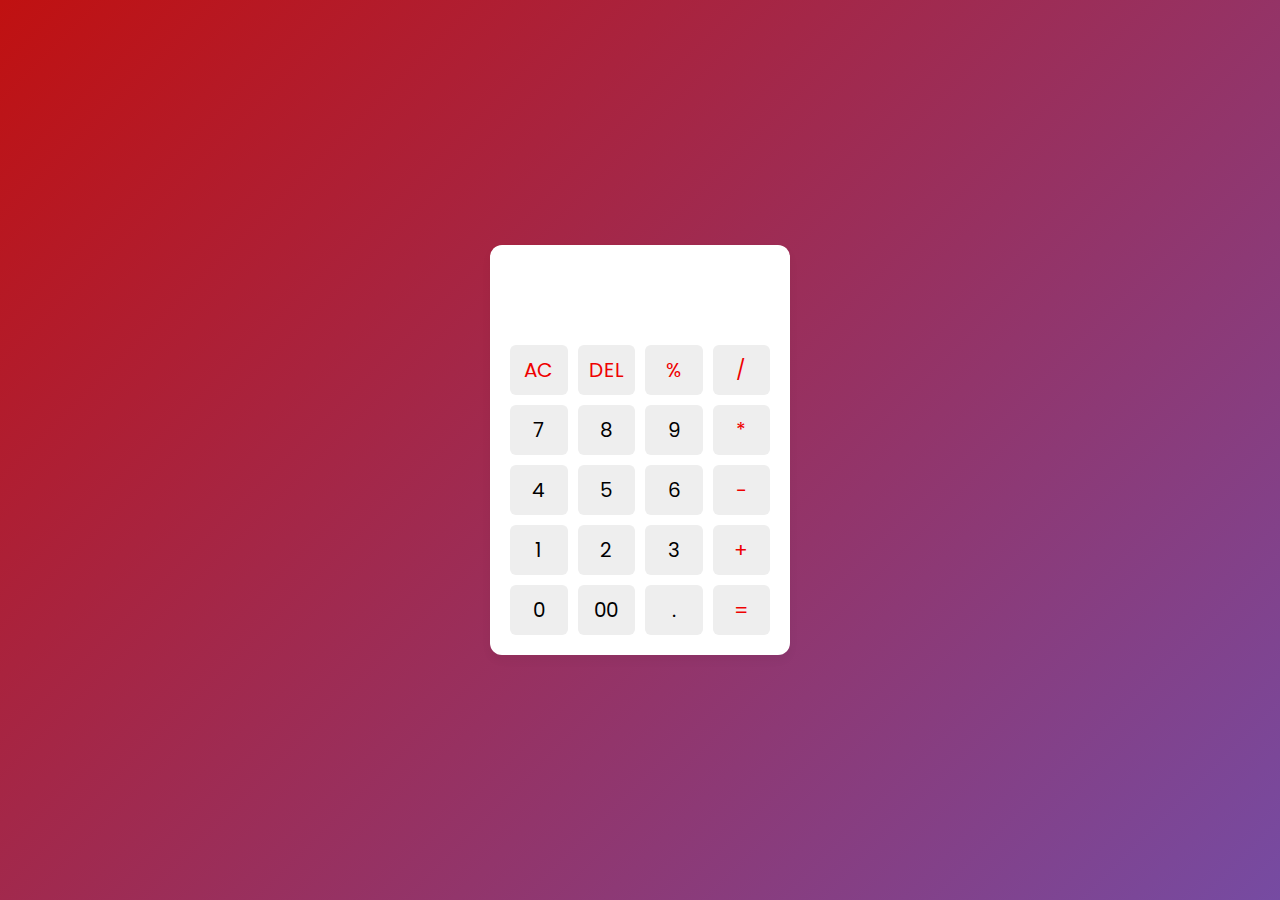
<file: calculator.html>
<!DOCTYPE html>

<html lang="en">
  <head>
    <meta charset="UTF-8" />
    <meta http-equiv="X-UA-Compatible" content="IE=edge" />
    <meta name="viewport" content="width=device-width, initial-scale=1.0" />
    <title>Calculator in HTML CSS & JavaScript</title>
    <link rel="stylesheet" href="calcu.css" />
  </head>
  <body>
    <div class="container">
      <input type="text" class="display" />

      <div class="buttons">
        <button class="operator" data-value="AC">AC</button>
        <button class="operator" data-value="DEL">DEL</button>
        <button class="operator" data-value="%">%</button>
        <button class="operator" data-value="/">/</button>

        <button data-value="7">7</button>
        <button data-value="8">8</button>
        <button data-value="9">9</button>
        <button class="operator" data-value="*">*</button>

        <button data-value="4">4</button>
        <button data-value="5">5</button>
        <button data-value="6">6</button>
        <button class="operator" data-value="-">-</button>

        <button data-value="1">1</button>
        <button data-value="2">2</button>
        <button data-value="3">3</button>
        <button class="operator" data-value="+">+</button>

        <button data-value="0">0</button>
        <button data-value="00">00</button>
        <button data-value=".">.</button>
        <button class="operator" data-value="=">=</button>
      </div>
    </div>

    <script src="calcu.js"></script>
  </body>
</html>
</file>
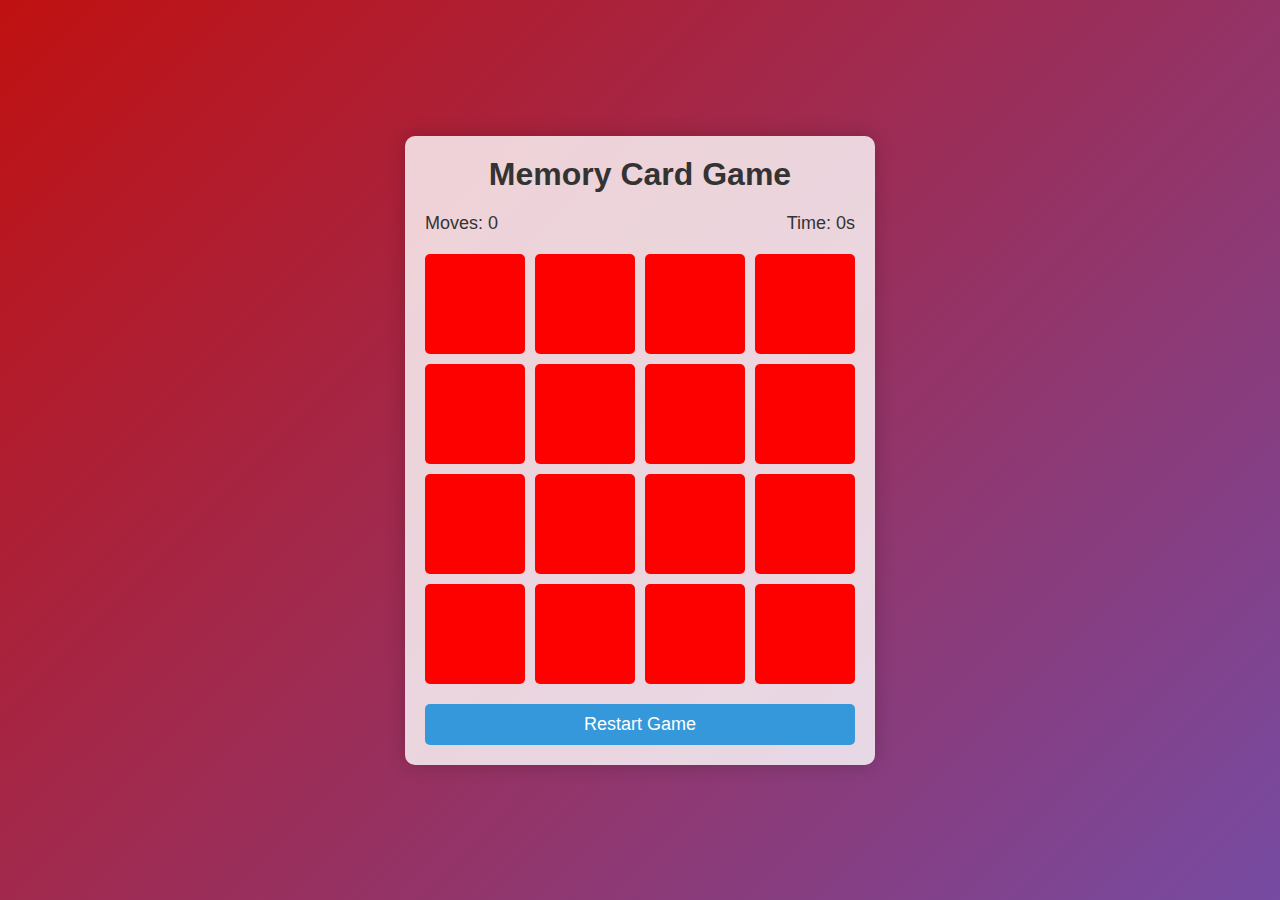
<file: game.html>
<!DOCTYPE html>
<html lang="en">
  <head>
    <meta charset="UTF-8" />
    <meta name="viewport" content="width=device-width, initial-scale=1.0" />
    <title>Memory Card Game</title>
    <link rel="stylesheet" href="game.css" />
  </head>
  <body>
    <div class="game-container">
      <h1>Memory Card Game</h1>
      <div class="score-board">
        <span>Moves: <span id="moves">0</span></span>
        <span>Time: <span id="time">0</span>s</span>
      </div>
      <div class="game-board" id="gameBoard"></div>
      <button id="restartBtn">Restart Game</button>
    </div>
    <script src="game.js"></script>
  </body>
</html>
</file>
<file: calcu.css>
/* Import Google font - Poppins */
@import url("https://fonts.googleapis.com/css2?family=Poppins:wght@300;400;500;600;700&display=swap");
* {
  margin: 0;
  padding: 0;
  box-sizing: border-box;
  font-family: "Poppins", sans-serif;
}
body {
  height: 100vh;
  display: flex;
  align-items: center;
  justify-content: center;
  background: linear-gradient(135deg, #c01111 0%, #764ba2 100%);
}
.container {
  position: relative;
  max-width: 300px;
  width: 100%;
  border-radius: 12px;
  padding: 10px 20px 20px;
  background: #fff;
  box-shadow: 0 5px 10px rgba(0, 0, 0, 0.05);
}
.display {
  height: 80px;
  width: 100%;
  outline: none;
  border: none;
  text-align: right;
  margin-bottom: 10px;
  font-size: 25px;
  color: #000e1a;
  pointer-events: none;
}
.buttons {
  display: grid;
  grid-gap: 10px;
  grid-template-columns: repeat(4, 1fr);
}
.buttons button {
  padding: 10px;
  border-radius: 6px;
  border: none;
  font-size: 20px;
  cursor: pointer;
  background-color: #eee;
}
.buttons button:active {
  transform: scale(0.99);
}
.operator {
  color: #ee0101;
}
</file>
<file: game.css>
* {
    margin: 0;
    padding: 0;
    box-sizing: border-box;
}

body {
    font-family: Arial, sans-serif;
    display: flex;
    justify-content: center;
    align-items: center;
    min-height: 100vh;
    background: linear-gradient(135deg, #c01111 0%, #764ba2 100%);
}

.game-container {
    background-color: rgba(255, 255, 255, 0.8);
    border-radius: 10px;
    padding: 20px;
    box-shadow: 0 0 20px rgba(0, 0, 0, 0.2);
}

h1 {
    text-align: center;
    color: #333;
    margin-bottom: 20px;
}

.score-board {
    display: flex;
    justify-content: space-between;
    margin-bottom: 20px;
    font-size: 18px;
    color: #333;
}

.game-board {
    display: grid;
    grid-template-columns: repeat(4, 1fr);
    gap: 10px;
    margin-bottom: 20px;
}

.card {
    width: 100px;
    height: 100px;
    background-color: #fd0000;
    border-radius: 5px;
    display: flex;
    justify-content: center;
    align-items: center;
    font-size: 40px;
    color: white;
    cursor: pointer;
    transition: transform 0.3s ease;
}

.card:hover {
    transform: scale(1.05);
}

.card.flipped {
    background-color: #de5656;
    transform: rotateY(180deg);
}

button {
    display: block;
    width: 100%;
    padding: 10px;
    font-size: 18px;
    color: white;
    background-color: #3498db;
    border: none;
    border-radius: 5px;
    cursor: pointer;
    transition: background-color 0.3s ease;
}

button:hover {
    background-color: #2980b9;
}
</file>
